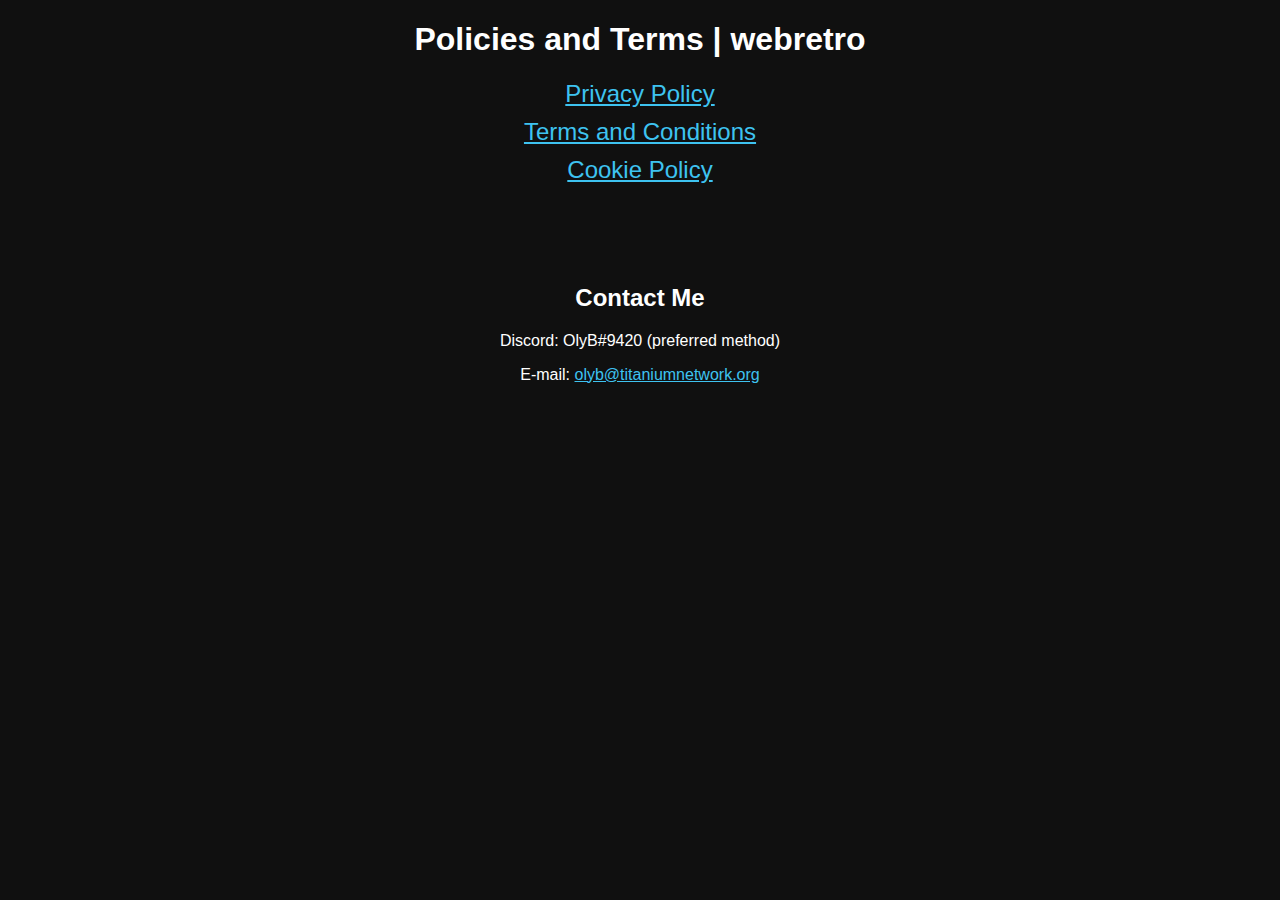
<file: g4mes/info/index.html>
<!DOCTYPE html>
<html>
	<head>
		<meta charset="UTF-8">
		<title>Policies and Terms | webretro</title>
		<style>
			body {
				color: white;
				background-color: #101010;
				font-family: sans-serif;
				text-align: center;
			}
			
			a {
				color: #3ec3f0;
			}
			
			a:not(a[href^="mailto:"]) {
				font-size: 24px;
				display: block;
				margin: 10px;
			}
			
			h2 {
				margin-top: 100px;
			}
		</style>
	</head>
	<body>
		<h1>Policies and Terms | webretro</h1>
		<a href="privacy.html">Privacy Policy</a>
		<a href="tos.html">Terms and Conditions</a>
		<a href="cookiepolicy.html">Cookie Policy</a>
		<h2>Contact Me</h2>
		<p>Discord: OlyB#9420 (preferred method)</p>
		<p>E-mail: <a href="mailto:olyb@titaniumnetwork.org" target="_blank">olyb@titaniumnetwork.org</a></p>
	</body>
</html>
</file>
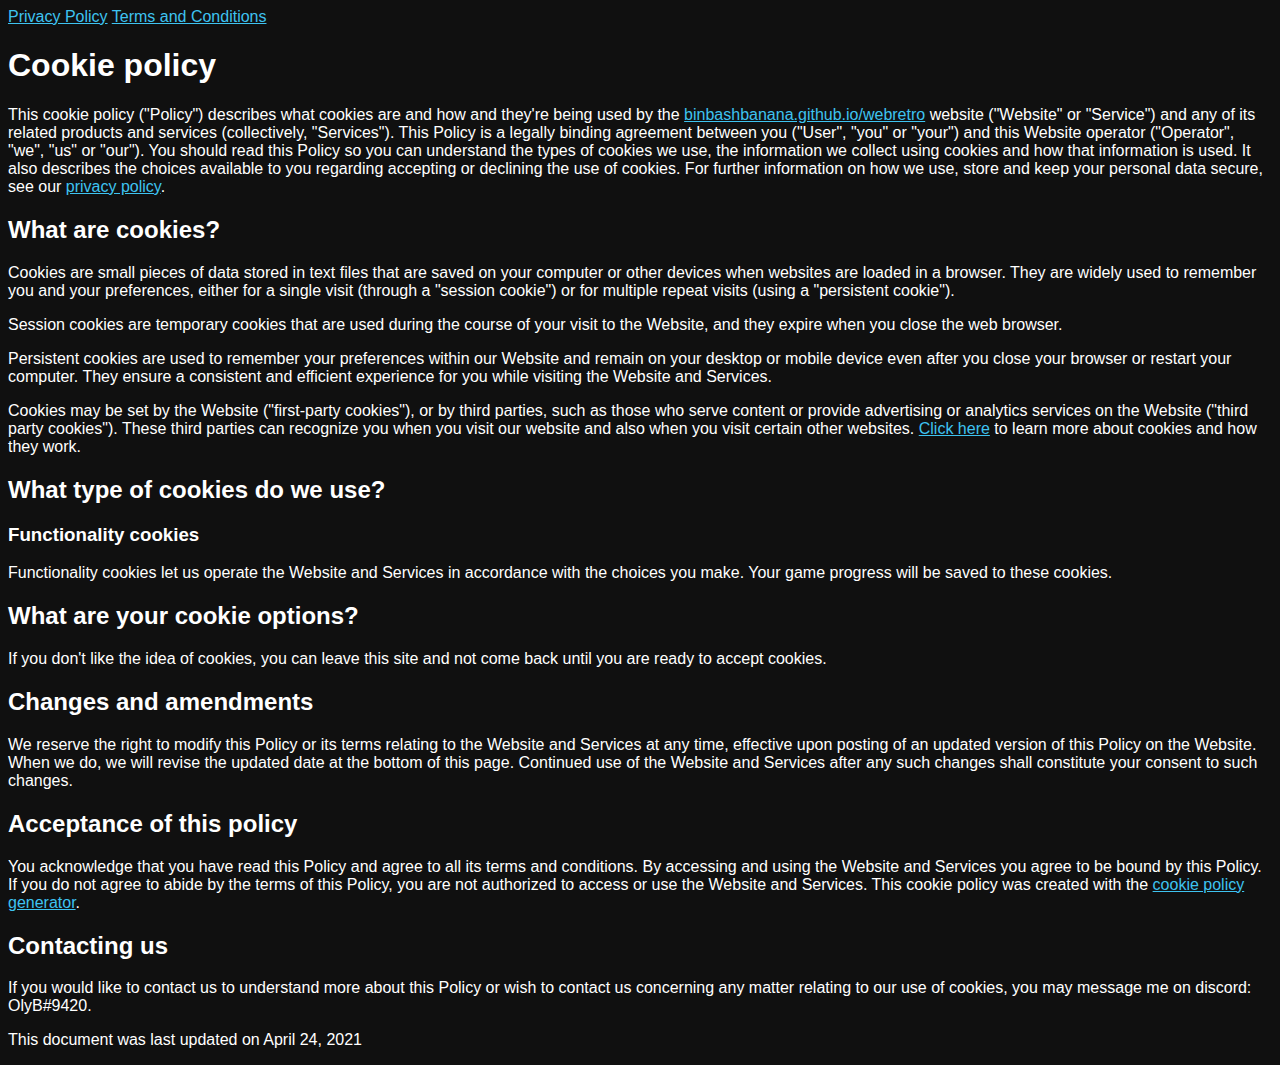
<file: g4mes/info/cookiepolicy.html>
<!DOCTYPE html>
<html>
	<head>
		<meta charset="UTF-8">
		<title>Cookie Policy | webretro</title>
		<style>
			body {
				background-color: #101010;
				color: white;
				font-family: sans-serif;
			}
			
			a {
				color: #3ec3f0;
			}
		</style>
	</head>
	<body>
		<a href="privacy.html">Privacy Policy</a>
		<a href="tos.html">Terms and Conditions</a>
		<h1>Cookie policy</h1>
		<p>This cookie policy (&quot;Policy&quot;) describes what cookies are and how and they&#039;re being used by the <a target="_blank" rel="nofollow" href="https://binbashbanana.github.io/webretro">binbashbanana.github.io/webretro</a> website (&quot;Website&quot; or &quot;Service&quot;) and any of its related products and services (collectively, &quot;Services&quot;). This Policy is a legally binding agreement between you (&quot;User&quot;, &quot;you&quot; or &quot;your&quot;) and this Website operator (&quot;Operator&quot;, &quot;we&quot;, &quot;us&quot; or &quot;our&quot;). You should read this Policy so you can understand the types of cookies we use, the information we collect using cookies and how that information is used. It also describes the choices available to you regarding accepting or declining the use of cookies. For further information on how we use, store and keep your personal data secure, see our <a target="_blank" rel="nofollow" href="http://privacy.html">privacy policy</a>.</p>
		<h2>What are cookies?</h2>
		<p>Cookies are small pieces of data stored in text files that are saved on your computer or other devices when websites are loaded in a browser. They are widely used to remember you and your preferences, either for a single visit (through a &quot;session cookie&quot;) or for multiple repeat visits (using a &quot;persistent cookie&quot;).</p>
		<p>Session cookies are temporary cookies that are used during the course of your visit to the Website, and they expire when you close the web browser.</p>
		<p>Persistent cookies are used to remember your preferences within our Website and remain on your desktop or mobile device even after you close your browser or restart your computer. They ensure a consistent and efficient experience for you while visiting the Website and Services.</p>
		<p>Cookies may be set by the Website (&quot;first-party cookies&quot;), or by third parties, such as those who serve content or provide advertising or analytics services on the Website (&quot;third party cookies&quot;). These third parties can recognize you when you visit our website and also when you visit certain other websites. <a target="_blank" href="https://www.websitepolicies.com/blog/cookies">Click here</a> to learn more about cookies and how they work.</p>
		<h2>What type of cookies do we use?</h2>
		<h3>Functionality cookies</h3>
		<p>Functionality cookies let us operate the Website and Services in accordance with the choices you make. Your game progress will be saved to these cookies.</p>
		<h2>What are your cookie options?</h2>
		<p>If you don't like the idea of cookies, you can leave this site and not come back until you are ready to accept cookies.</p>
		<h2>Changes and amendments</h2>
		<p>We reserve the right to modify this Policy or its terms relating to the Website and Services at any time, effective upon posting of an updated version of this Policy on the Website. When we do, we will revise the updated date at the bottom of this page. Continued use of the Website and Services after any such changes shall constitute your consent to such changes.</p>
		<h2>Acceptance of this policy</h2>
		<p>You acknowledge that you have read this Policy and agree to all its terms and conditions. By accessing and using the Website and Services you agree to be bound by this Policy. If you do not agree to abide by the terms of this Policy, you are not authorized to access or use the Website and Services. This cookie policy was created with the <a target="_blank" href="https://www.websitepolicies.com/cookie-policy-generator">cookie policy generator</a>.</p>
		<h2>Contacting us</h2>
		<p>If you would like to contact us to understand more about this Policy or wish to contact us concerning any matter relating to our use of cookies, you may message me on discord: OlyB#9420.</p>
		<p>This document was last updated on April 24, 2021</p>
	</body>
</html>
</file>
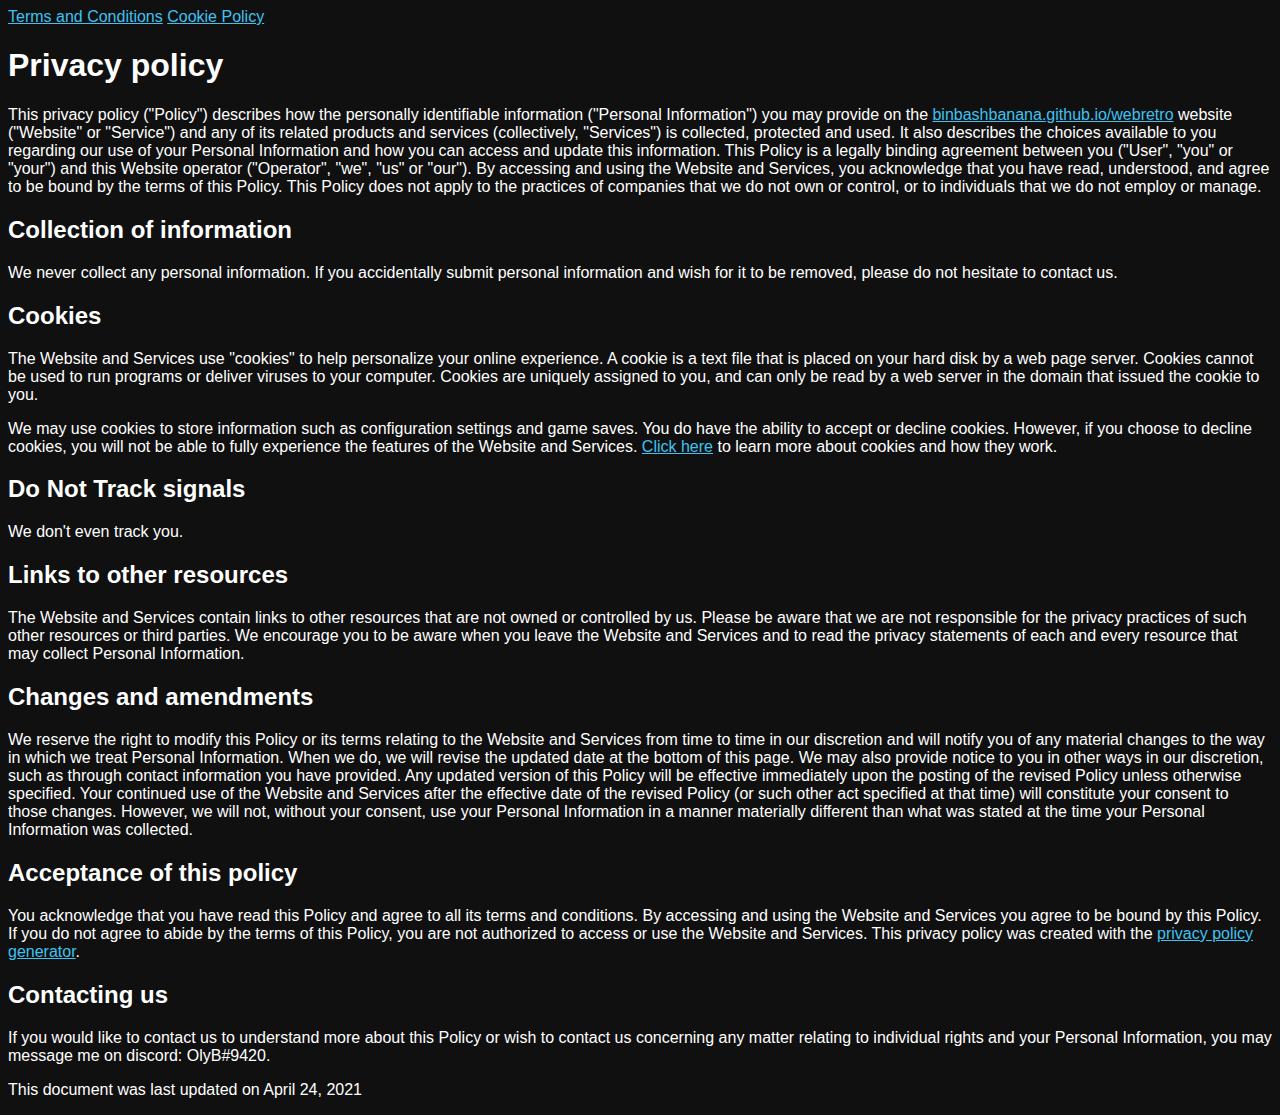
<file: g4mes/info/privacy.html>
<!DOCTYPE html>
<html>
	<head>
		<meta charset="UTF-8">
		<title>Privacy Policy | webretro</title>
		<style>
			body {
				background-color: #101010;
				color: white;
				font-family: sans-serif;
			}
			
			a {
				color: #3ec3f0;
			}
		</style>
	</head>
	<body>
		<a href="tos.html">Terms and Conditions</a>
		<a href="cookiepolicy.html">Cookie Policy</a>
		<h1>Privacy policy</h1>
		<p> This privacy policy (&quot;Policy&quot;) describes how the personally identifiable information (&quot;Personal Information&quot;) you may provide on the <a target="_blank" rel="nofollow" href="https://binbashbanana.github.io/webretro">binbashbanana.github.io/webretro</a> website (&quot;Website&quot; or &quot;Service&quot;) and any of its related products and services (collectively, &quot;Services&quot;) is collected, protected and used. It also describes the choices available to you regarding our use of your Personal Information and how you can access and update this information. This Policy is a legally binding agreement between you (&quot;User&quot;, &quot;you&quot; or &quot;your&quot;) and this Website operator (&quot;Operator&quot;, &quot;we&quot;, &quot;us&quot; or &quot;our&quot;). By accessing and using the Website and Services, you acknowledge that you have read, understood, and agree to be bound by the terms of this Policy. This Policy does not apply to the practices of companies that we do not own or control, or to individuals that we do not employ or manage.</p>
		<h2>Collection of information</h2>
		<p>We never collect any personal information. If you accidentally submit personal information and wish for it to be removed, please do not hesitate to contact us.</p>
		<h2>Cookies</h2>
		<p>The Website and Services use &quot;cookies&quot; to help personalize your online experience. A cookie is a text file that is placed on your hard disk by a web page server. Cookies cannot be used to run programs or deliver viruses to your computer. Cookies are uniquely assigned to you, and can only be read by a web server in the domain that issued the cookie to you.</p>
		<p>We may use cookies to store information such as configuration settings and game saves. You do have the ability to accept or decline cookies. However, if you choose to decline cookies, you will not be able to fully experience the features of the Website and Services. <a target="_blank" href="https://www.websitepolicies.com/blog/cookies">Click here</a> to learn more about cookies and how they work.</p>
		<h2>Do Not Track signals</h2>
		<p>We don't even track you.</p>
		<h2>Links to other resources</h2>
		<p>The Website and Services contain links to other resources that are not owned or controlled by us. Please be aware that we are not responsible for the privacy practices of such other resources or third parties. We encourage you to be aware when you leave the Website and Services and to read the privacy statements of each and every resource that may collect Personal Information.</p>
		<h2>Changes and amendments</h2>
		<p>We reserve the right to modify this Policy or its terms relating to the Website and Services from time to time in our discretion and will notify you of any material changes to the way in which we treat Personal Information. When we do, we will revise the updated date at the bottom of this page. We may also provide notice to you in other ways in our discretion, such as through contact information you have provided. Any updated version of this Policy will be effective immediately upon the posting of the revised Policy unless otherwise specified. Your continued use of the Website and Services after the effective date of the revised Policy (or such other act specified at that time) will constitute your consent to those changes. However, we will not, without your consent, use your Personal Information in a manner materially different than what was stated at the time your Personal Information was collected.</p>
		<h2>Acceptance of this policy</h2>
		<p>You acknowledge that you have read this Policy and agree to all its terms and conditions. By accessing and using the Website and Services you agree to be bound by this Policy. If you do not agree to abide by the terms of this Policy, you are not authorized to access or use the Website and Services. This privacy policy was created with the <a target="_blank" href="https://www.websitepolicies.com/privacy-policy-generator">privacy policy generator</a>.</p>
		<h2>Contacting us</h2>
		<p>If you would like to contact us to understand more about this Policy or wish to contact us concerning any matter relating to individual rights and your Personal Information, you may message me on discord: OlyB#9420.</p>
		<p>This document was last updated on April 24, 2021</p>
	</body>
</html>
</file>
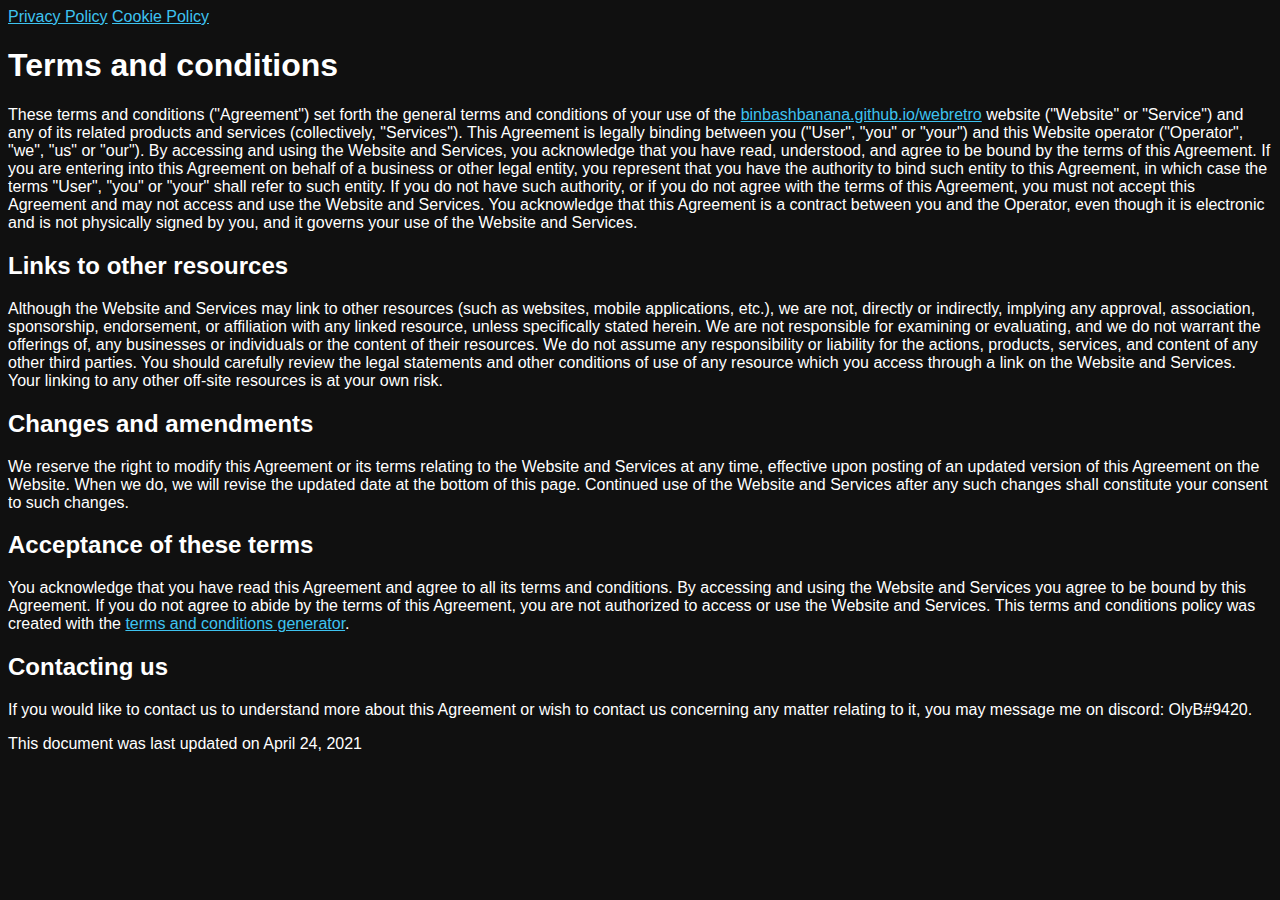
<file: g4mes/info/tos.html>
<!DOCTYPE html>
<html>
	<head>
		<meta charset="UTF-8">
		<title>Terms and Conditions | webretro</title>
		<style>
			body {
				background-color: #101010;
				color: white;
				font-family: sans-serif;
			}
			
			a {
				color: #3ec3f0;
			}
		</style>
	</head>
	<body>
		<a href="privacy.html">Privacy Policy</a>
		<a href="cookiepolicy.html">Cookie Policy</a>
		<h1>Terms and conditions</h1>
		<p>These terms and conditions (&quot;Agreement&quot;) set forth the general terms and conditions of your use of the <a target="_blank" rel="nofollow" href="https://binbashbanana.github.io/webretro">binbashbanana.github.io/webretro</a> website (&quot;Website&quot; or &quot;Service&quot;) and any of its related products and services (collectively, &quot;Services&quot;). This Agreement is legally binding between you (&quot;User&quot;, &quot;you&quot; or &quot;your&quot;) and this Website operator (&quot;Operator&quot;, &quot;we&quot;, &quot;us&quot; or &quot;our&quot;). By accessing and using the Website and Services, you acknowledge that you have read, understood, and agree to be bound by the terms of this Agreement. If you are entering into this Agreement on behalf of a business or other legal entity, you represent that you have the authority to bind such entity to this Agreement, in which case the terms &quot;User&quot;, &quot;you&quot; or &quot;your&quot; shall refer to such entity. If you do not have such authority, or if you do not agree with the terms of this Agreement, you must not accept this Agreement and may not access and use the Website and Services. You acknowledge that this Agreement is a contract between you and the Operator, even though it is electronic and is not physically signed by you, and it governs your use of the Website and Services.</p>
		<h2>Links to other resources</h2>
		<p>Although the Website and Services may link to other resources (such as websites, mobile applications, etc.), we are not, directly or indirectly, implying any approval, association, sponsorship, endorsement, or affiliation with any linked resource, unless specifically stated herein. We are not responsible for examining or evaluating, and we do not warrant the offerings of, any businesses or individuals or the content of their resources. We do not assume any responsibility or liability for the actions, products, services, and content of any other third parties. You should carefully review the legal statements and other conditions of use of any resource which you access through a link on the Website and Services. Your linking to any other off-site resources is at your own risk.</p>
		<h2>Changes and amendments</h2>
		<p>We reserve the right to modify this Agreement or its terms relating to the Website and Services at any time, effective upon posting of an updated version of this Agreement on the Website. When we do, we will revise the updated date at the bottom of this page. Continued use of the Website and Services after any such changes shall constitute your consent to such changes.</p>
		<h2>Acceptance of these terms</h2>
		<p>You acknowledge that you have read this Agreement and agree to all its terms and conditions. By accessing and using the Website and Services you agree to be bound by this Agreement. If you do not agree to abide by the terms of this Agreement, you are not authorized to access or use the Website and Services. This terms and conditions policy was created with the <a target="_blank" href="https://www.websitepolicies.com/terms-and-conditions-generator">terms and conditions generator</a>.</p>
		<h2>Contacting us</h2>
		<p>If you would like to contact us to understand more about this Agreement or wish to contact us concerning any matter relating to it, you may message me on discord: OlyB#9420.</p>
		<p>This document was last updated on April 24, 2021</p>
	</body>
</html>
</file>
